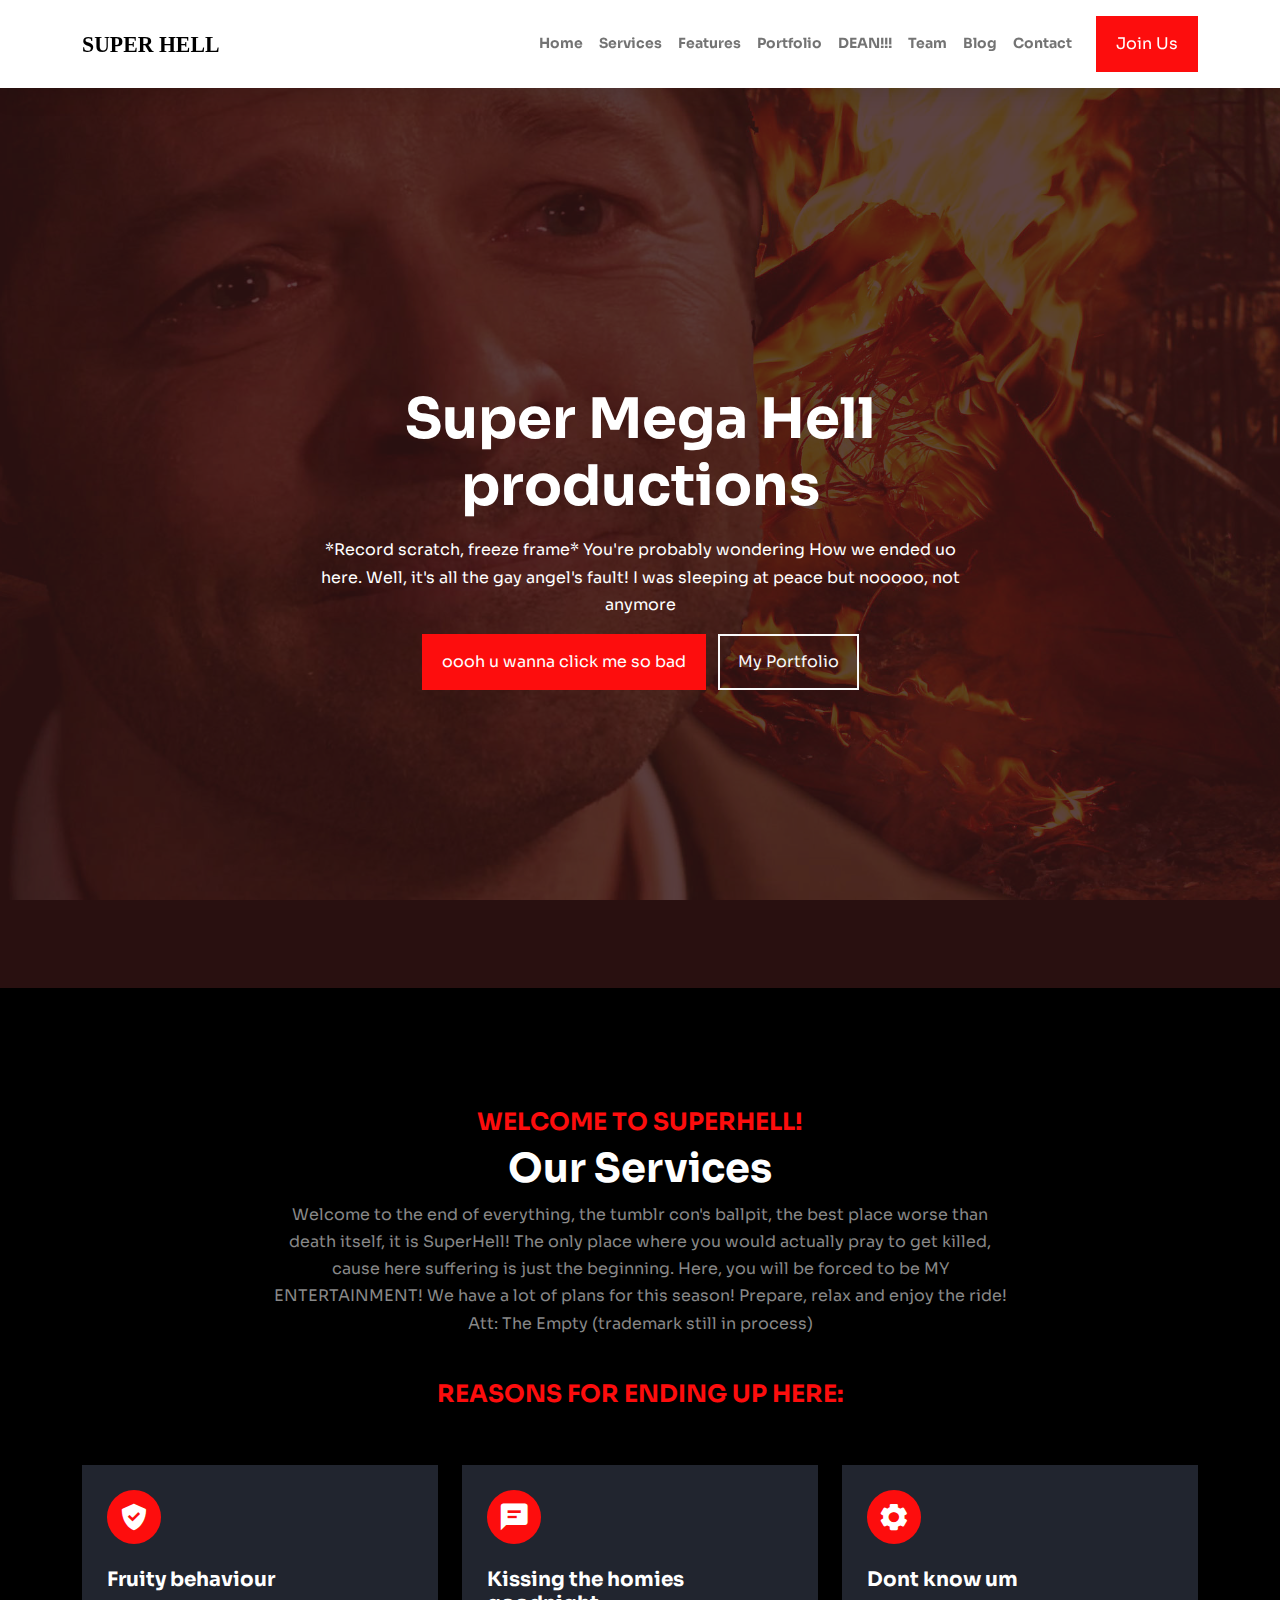
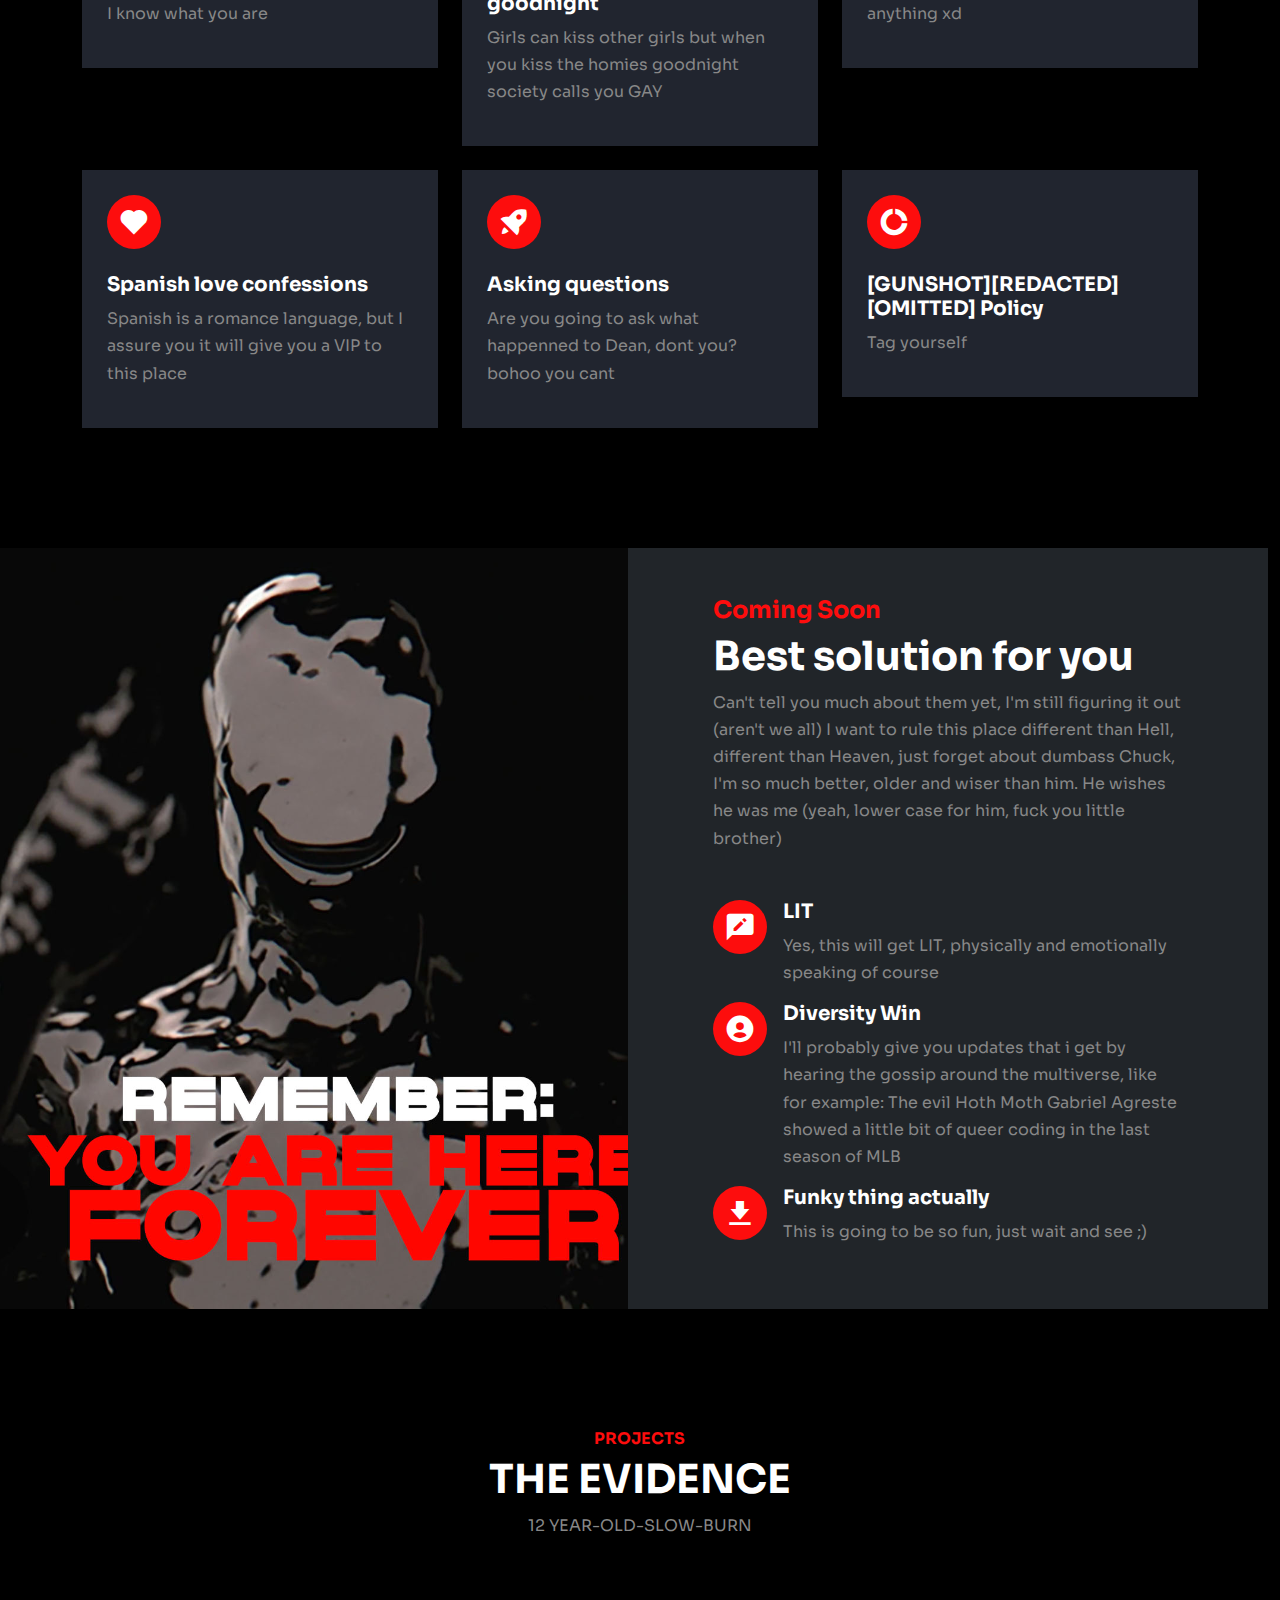
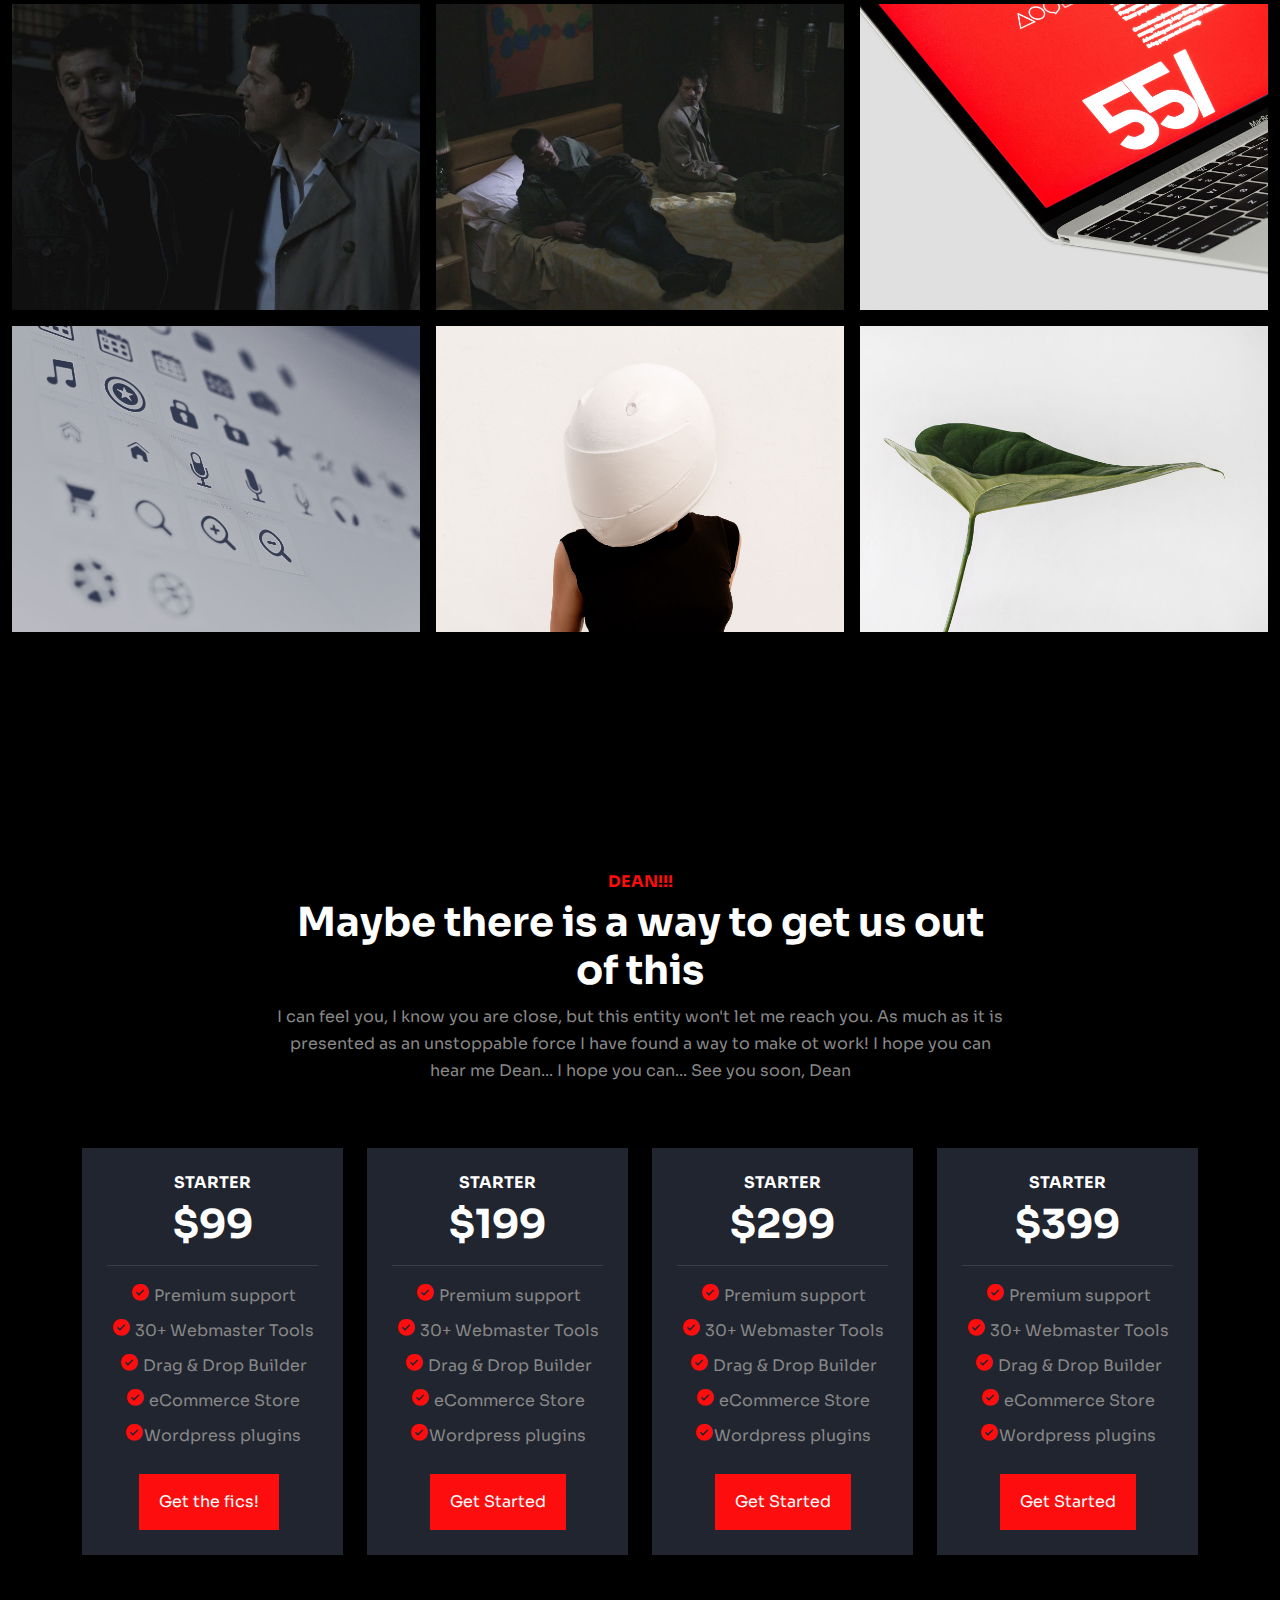
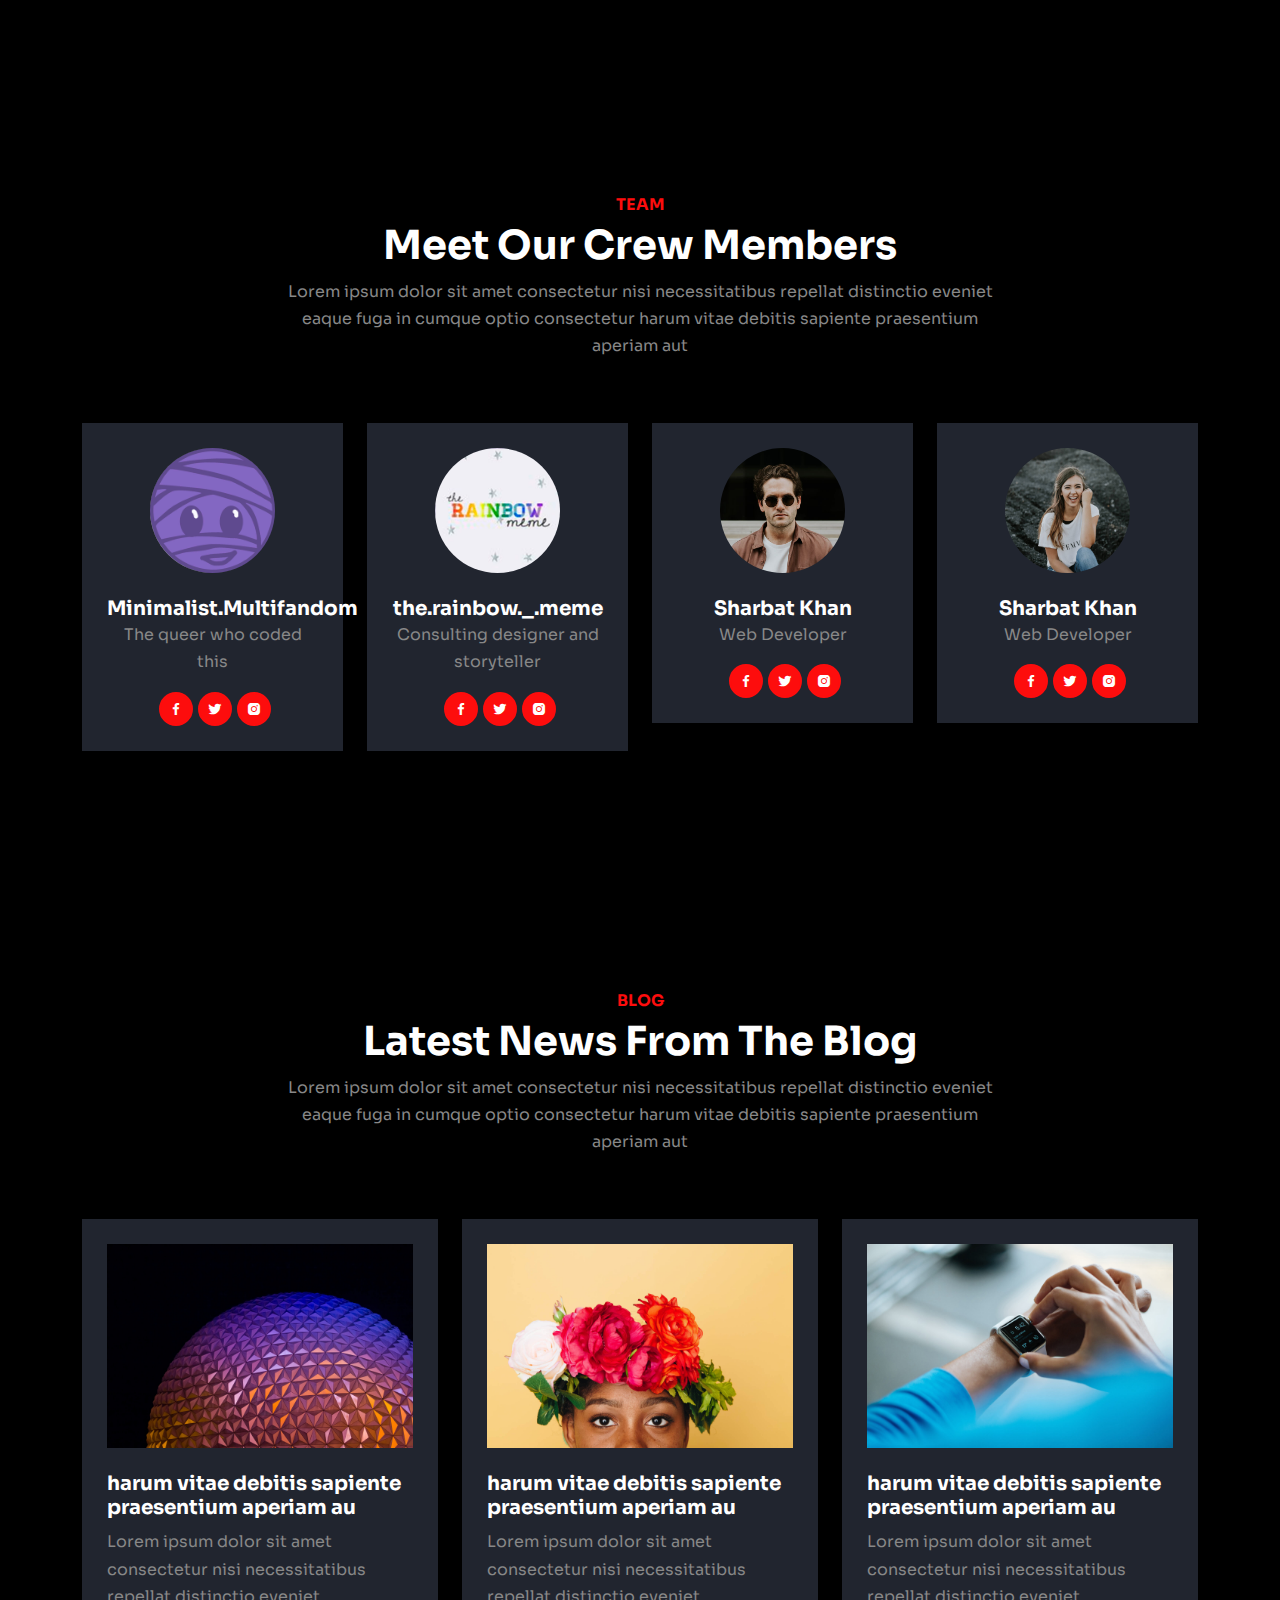
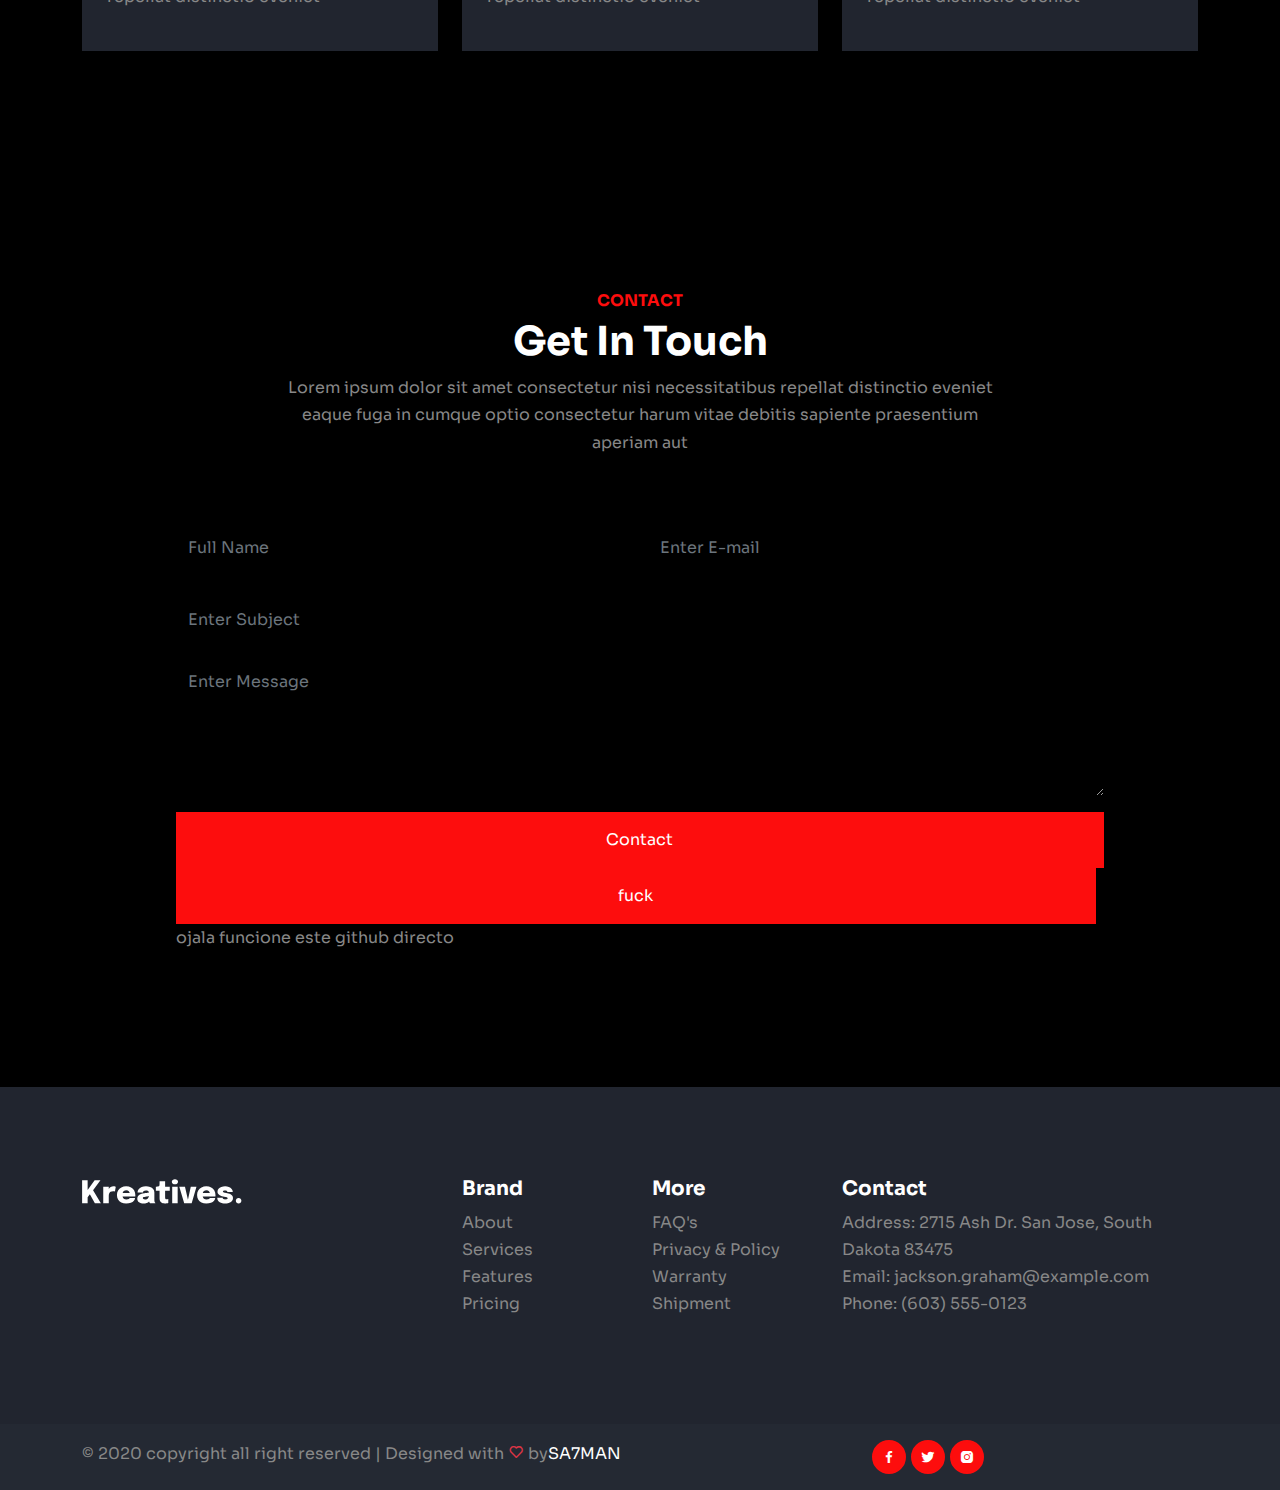
<file: index.html>
<!doctype html>
<html lang="en">

<head><!----jquery-->
    <script src="https://code.jquery.com/jquery-3.6.1.min.js"></script>
    <!-- Required meta tags -->
    <meta charset="utf-8">
    <meta name="viewport" content="width=device-width, initial-scale=1">

    <link rel="stylesheet" href="css/bootstrap.min.css">
    <link rel="stylesheet" href="css/boxicons.min.css">
    <link rel="stylesheet" href="https://cdnjs.cloudflare.com/ajax/libs/animate.css/4.1.1/animate.min.css"/>
    <link rel="stylesheet" href="css/style.css">


    <title>Hello, Dean</title>
     <!-- codigo de esa vaina favicon
    <link rel="icon" type="image/png" sizes="16x16"  href="/favicons/favicon-16x16.png">
    <meta name="msapplication-TileColor" content="#ffffff">
    <meta name="theme-color" content="#ffffff">
 -->
 <link rel="icon" type="image/png"  href="img/favicons/favicon-16x16.png">

</head>

<body data-bs-spy="scroll" data-bs-target=".navbar" data-bs-offset="70">
<!-----LOADER-->
<div class="loader-wrapper">
    <div class="loader">
        <div class="loader-inner">
            <div class="loader-line-wrap">
                <div class="loader-line"></div>
            </div>
            <div class="loader-line-wrap">
                <div class="loader-line"></div>
            </div>
            <div class="loader-line-wrap">
                <div class="loader-line"></div>
            </div>
            <div class="loader-line-wrap">
                <div class="loader-line"></div>
            </div>
            <div class="loader-line-wrap">
                <div class="loader-line"></div>
            </div>
        </div>
    </div>
</div>
<!----aaaaaaaaaaaaaa end navbar-->
    <script>
        $(window).on("load",function(){
            $(".loader-wrapper").fadeOut("slow");
       });
    </script>

    <!-- NAVBAR -->
    <nav class="navbar navbar-expand-lg py-3 sticky-top navbar-light bg-white">
        <div class="container">
            <a class="navbar-brand" href="#">
                <img class="logo" src="img/logo-dark.svg" alt="">
            </a>
            <button class="navbar-toggler" type="button" data-bs-toggle="collapse" data-bs-target="#navbarNav"
                aria-controls="navbarNav" aria-expanded="false" aria-label="Toggle navigation">
                <span class="navbar-toggler-icon"></span>
            </button>
            <div class="collapse navbar-collapse" id="navbarNav">
                <ul class="navbar-nav ms-auto">
                    <li class="nav-item">
                        <a class="nav-link" href="#home">Home</a>
                    </li>
                    <li class="nav-item">
                        <a class="nav-link" href="#services">Services</a>
                    </li>
                    <li class="nav-item">
                        <a class="nav-link" href="#features">Features</a>
                    </li>
                    <li class="nav-item">
                        <a class="nav-link" href="#portfolio">Portfolio</a>
                    </li>
                    <li class="nav-item">
                        <a class="nav-link" href="#pricing">DEAN!!!</a>
                    </li>
                    <li class="nav-item">
                        <a class="nav-link" href="#team">Team</a>
                    </li>
                    <li class="nav-item">
                        <a class="nav-link" href="#blog">Blog</a>
                    </li>
                    <li class="nav-item">
                        <a class="nav-link" href="#contact">Contact</a>
                    </li>
                </ul>
                <button class="btn btn-primary ms-lg-3">Join Us</button>
            </div>
        </div>
    </nav><!-- //NAVBAR -->

    <!-- HERO -->
    <div class="hero vh-100 d-flex align-items-center" id="home">
        <div class="container">
            <div class="row">
                <div class="col-lg-7 mx-auto text-center">
                    <h1 class="display-4 text-white">Super Mega Hell productions</h1>
                    <p class="text-white my-3">*Record scratch, freeze frame* You're probably wondering
                        How we ended uo here. Well, it's all the gay angel's fault! I was sleeping at peace 
                    but nooooo, not anymore</p>
                     <!-- // btn-primary bootstrap min -->  
                    <a href="https://www.youtube.com/watch?v=dQw4w9WgXcQ" class="btn me-2 btn-primary">oooh u wanna click me so bad</a>
                    <a href="#portfolio" class="btn btn-outline-light">My Portfolio</a>
                </div>
            </div>
        </div>
    </div><!-- //HERO -->

    <!-- SERVICES -->
    <section id="services">
        <div class="container">
            <div class="row mb-5">
                <div class="col-md-8 mx-auto text-center">
                    <!-- text primary en css bootstrap cambia de azul a rojo-->
                    <h4 class="text-primary">WELCOME TO SUPERHELL!</h6>
                    <h1>Our Services</h1>
                    <p>Welcome to the end of everything, the tumblr con's ballpit, 
                        the best place worse than death itself, it is SuperHell!  
                        The only place where you would actually pray to get killed, 
                        cause here suffering is just the beginning.  
                        Here, you will be forced to be MY ENTERTAINMENT! We have  
                        a lot of plans for this season! Prepare, relax and enjoy 
                        the ride! Att: The Empty (trademark still in process)</p>
                        <BR>
                        <h4 class="text-primary">REASONS FOR ENDING UP HERE:</h4>
                </div>
            </div>
            <div class="row g-4">
                <div class="col-lg-4 col-sm-6">
                    <div class="service card-effect bounceInUp">
                        <div class="iconbox">
                            <i class='bx bxs-check-shield'></i>
                        </div>
                        <h5 class="mt-4 mb-2">Fruity behaviour</h5>
                        <p>I know what you are </p>
                    </div>
                </div>
                <div class="col-lg-4 col-sm-6">
                    <div class="service card-effect">
                        <div class="iconbox">
                            <i class='bx bxs-comment-detail'></i>
                        </div>
                        <h5 class="mt-4 mb-2">Kissing the homies goodnight</h5>
                        <p>Girls can kiss other girls but when you kiss the
                            homies goodnight society calls you GAY </p>
                    </div>
                </div>
                <div class="col-lg-4 col-sm-6">
                    <div class="service card-effect">
                        <div class="iconbox">
                            <i class='bx bxs-cog'></i>
                        </div>
                        <h5 class="mt-4 mb-2">Dont know um</h5>
                        <p>anything xd </p>
                    </div>
                </div>
                <div class="col-lg-4 col-sm-6">
                    <div class="service card-effect">
                        <div class="iconbox">
                            <i class='bx bxs-heart'></i>
                        </div>
                        <h5 class="mt-4 mb-2">Spanish love confessions</h5>
                        <p>Spanish is a romance language, but I assure you
                            it will give you a VIP to this place </p>
                    </div>
                </div>
                <div class="col-lg-4 col-sm-6">
                    <div class="service card-effect">
                        <div class="iconbox">
                            <i class='bx bxs-rocket'></i>
                        </div>
                        <h5 class="mt-4 mb-2">Asking questions</h5>
                        <p>Are you going to ask what happenned to Dean, dont you?
                            bohoo you cant </p>
                    </div>
                </div>
                <div class="col-lg-4 col-sm-6">
                    <div class="service card-effect">
                        <div class="iconbox">
                            <i class='bx bxs-doughnut-chart'></i>
                        </div>
                        <h5 class="mt-4 mb-2">[GUNSHOT][REDACTED][OMITTED] Policy</h5>
                        <p>Tag yourself </p>
                    </div>
                </div>
            </div>
        </div>
    </section><!-- SERVICES -->

    <!-- FEATURES -->
    <section class="row w-100 py-0 bg-dark" id="features">
         <!-- og es bg=bg-light, pero si le quitas, te deja el color 
        que escogiste en estilos, recuerda el cyan-->
        <div class="col-lg-6 col-img"></div>
        <div class="col-lg-6 py-5">
            <div class="container">
                <div class="row">
                    <div class="col-md-10 offset-md-1">
                        <h4 class="text-primary">Coming Soon</h6>
                        <h1>Best solution for you</h1>
                        <p> Can't tell you much about them yet, I'm still figuring it out
                            (aren't we all) I want to rule this place different than Hell,
                            different than Heaven, just forget about dumbass Chuck, I'm 
                            so much better, older and wiser than him. He wishes he was me
                            (yeah, lower case for him, fuck you little brother)</p>

                        <div class="feature d-flex mt-5">
                            <div class="iconbox me-3">
                                <i class='bx bxs-comment-edit'></i>
                            </div>
                            <div>
                                <h5>LIT</h5>
                                <p>Yes, this will get LIT, physically and emotionally speaking 
                                    of course </p>
                            </div>
                        </div>
                        <div class="feature d-flex">
                            <div class="iconbox me-3">
                                <i class='bx bxs-user-circle'></i>
                            </div>
                            <div>
                                <h5>Diversity Win</h5>
                                <p>I'll probably give you updates that i get by 
                                    hearing the gossip around the multiverse, like for example:
                                    The evil Hoth Moth Gabriel Agreste showed a little 
                                    bit of queer coding in the last season of MLB </p>
                            </div>
                        </div>
                        <div class="feature d-flex">
                            <div class="iconbox me-3">
                                <i class='bx bxs-download'></i>
                            </div>
                            <div>
                                <h5>Funky thing actually</h5>
                                <p> This is going to be so fun, just wait and see ;) </p>
                            </div>
                        </div>

                    </div>
                </div>
            </div>
        </div>
    </section><!-- FEATURES -->

    <!-- PROJECTS -->
    <section id="portfolio">
        <div class="container-fluid">
            <div class="row mb-5">
                <div class="col-md-8 mx-auto text-center">
                    <h6 class="text-primary">PROJECTS</h6>
                    <h1>THE EVIDENCE</h1>
                    <p>12 YEAR-OLD-SLOW-BURN</p>
                </div>
            </div>
            <div class="row g-3">
                <div class="col-lg-4 col-sm-6">
                    <div class="project">
                        <img src="img/pro1.jpg" alt="">
                        <div class="overlay">
                            <div>
                                <h4 class="text-white">Free to be you and me 5x03</h4>
                                <h6 class="text-white">Bert and Ernie are gay</h6>
                            </div>
                        </div>
                    </div>
                </div>
                <div class="col-lg-4 col-sm-6">
                    <div class="project">
                        <img src="img/pro2.jpg" alt="">
                        <div class="overlay">
                            <div>
                                <h4 class="text-white">In the beginning 4x03</h4>
                                <h6 class="text-white">Don't sit to close, it looks too gay</h6>
                            </div>
                        </div>
                    </div>
                </div>
                <div class="col-lg-4 col-sm-6">
                    <div class="project">
                        <img src="img/pro3.jpg" alt="">
                        <div class="overlay">
                            <div>
                                <h4 class="text-white">Project Title</h4>
                                <h6 class="text-white">Website Design</h6>
                            </div>
                        </div>
                    </div>
                </div>
                <div class="col-lg-4 col-sm-6">
                    <div class="project">
                        <img src="img/pro4.jpg" alt="">
                        <div class="overlay">
                            <div>
                                <h4 class="text-white">Project Title</h4>
                                <h6 class="text-white">Website Design</h6>
                            </div>
                        </div>
                    </div>
                </div>
                <div class="col-lg-4 col-sm-6">
                    <div class="project">
                        <img src="img/pro5.jpg" alt="">
                        <div class="overlay">
                            <div>
                                <h4 class="text-white">Project Title</h4>
                                <h6 class="text-white">Website Design</h6>
                            </div>
                        </div>
                    </div>
                </div>
                <div class="col-lg-4 col-sm-6">
                    <div class="project">
                        <img src="img/pro6.jpg" alt="">
                        <div class="overlay">
                            <div>
                                <h4 class="text-white">Project Title</h4>
                                <h6 class="text-white">Website Design</h6>
                            </div>
                        </div>
                    </div>
                </div>
            </div>
        </div>
    </section><!-- PROJECTS -->

    <!-- PRICING -->
    <section id="pricing" class="bg-DARK">
          <!-- og es bg=bg-light, pero si le quitas, te deja el color 
        que escogiste en estilos, recuerda el cyan-->
        <div class="container">
            <div class="row mb-5">
                <div class="col-md-8 mx-auto text-center">
                    <h6 class="text-primary">DEAN!!!</h6>
                    <h1>Maybe there is a way to get us out of this</h1>
                    <p>I can feel you, I know you are close, but this entity won't let
                        me reach you. As much as it is presented as an unstoppable force
                        I have found a way to make ot work! I hope you can hear me Dean...
                        I hope you can...
                        See you soon, Dean</p>
                </div>
            </div>
            <div class="row g-4">
                <div class="col-lg-3 col-sm-6">
                    <div class="pricing card-effect text-center">
                        <h6>STARTER</h6>
                        <h1>$99</h1>
                        <hr>
                        <ul class="list-unstyled mb-4">
                            <li><i class='bx bxs-check-circle'></i>
                                Premium support</li>
                            <li><i class='bx bxs-check-circle'></i>
                                30+ Webmaster Tools</li>
                            <li><i class='bx bxs-check-circle'></i>
                                Drag & Drop Builder</li>
                            <li><i class='bx bxs-check-circle'></i>
                                eCommerce Store</li>
                            <li><i class='bx bxs-check-circle'></i>Wordpress plugins</li>
                        </ul>
                        <a href='javascript:openUrl()' class="btn me-2 btn-primary">Get the fics!</a>
                        <!--SCRIPT PARA ENVIAR A DIFERENTES FICS----->
                        <script>
                            var sites=['http://www.google.com/',
                            'http://www.msn.com/',
                            'http://www.yahoo.com/'
                            ];
                            
                            function openUrl(){
                                
                                var i = Math.round(Math.random()*(sites.length-1));
                                window.location.href=sites[i];
                                return false;
                            }
                            </script>
                    </div>
                </div>
                <div class="col-lg-3 col-sm-6">
                    <div class="pricing card-effect text-center">
                        <h6>STARTER</h6>
                        <h1>$199</h1>
                        <hr>
                        <ul class="list-unstyled mb-4">
                            <li><i class='bx bxs-check-circle'></i>
                                Premium support</li>
                            <li><i class='bx bxs-check-circle'></i>
                                30+ Webmaster Tools</li>
                            <li><i class='bx bxs-check-circle'></i>
                                Drag & Drop Builder</li>
                            <li><i class='bx bxs-check-circle'></i>
                                eCommerce Store</li>
                            <li><i class='bx bxs-check-circle'></i>Wordpress plugins</li>
                        </ul>
                        <button class="btn btn-primary">Get Started</button>
                    </div>
                </div>
                <div class="col-lg-3 col-sm-6">
                    <div class="pricing card-effect text-center">
                        <h6>STARTER</h6>
                        <h1>$299</h1>
                        <hr>
                        <ul class="list-unstyled mb-4">
                            <li><i class='bx bxs-check-circle'></i>
                                Premium support</li>
                            <li><i class='bx bxs-check-circle'></i>
                                30+ Webmaster Tools</li>
                            <li><i class='bx bxs-check-circle'></i>
                                Drag & Drop Builder</li>
                            <li><i class='bx bxs-check-circle'></i>
                                eCommerce Store</li>
                            <li><i class='bx bxs-check-circle'></i>Wordpress plugins</li>
                        </ul>
                        <button class="btn btn-primary">Get Started</button>
                    </div>
                </div>
                <div class="col-lg-3 col-sm-6">
                    <div class="pricing card-effect text-center">
                        <h6>STARTER</h6>
                        <h1>$399</h1>
                        <hr>
                        <ul class="list-unstyled mb-4">
                            <li><i class='bx bxs-check-circle'></i>
                                Premium support</li>
                            <li><i class='bx bxs-check-circle'></i>
                                30+ Webmaster Tools</li>
                            <li><i class='bx bxs-check-circle'></i>
                                Drag & Drop Builder</li>
                            <li><i class='bx bxs-check-circle'></i>
                                eCommerce Store</li>
                            <li><i class='bx bxs-check-circle'></i>Wordpress plugins</li>
                        </ul>
                        <button class="btn btn-primary">Get Started</button>
                    </div>
                </div>
            </div>
        </div>
    </section><!-- PRICING -->

    <!-- TEAM -->
    <section id="team">
        <div class="container">
            <div class="row mb-5">
                <div class="col-md-8 mx-auto text-center">
                    <h6 class="text-primary">TEAM</h6>
                    <h1>Meet Our Crew Members</h1>
                    <p>Lorem ipsum dolor sit amet consectetur nisi necessitatibus repellat distinctio eveniet eaque fuga
                        in cumque optio consectetur harum vitae debitis sapiente praesentium aperiam aut</p>
                </div>
            </div>
            <div class="row text-center g-4">
                <div class="col-lg-3 col-sm-6">
                    <div class="team-member card-effect">
                        <img src="img/team1.jpg" alt="">
                        <h5 class="mb-0 mt-4">Minimalist.Multifandom</h5>
                        <p>The queer who coded this</p>
                        <div class="social-icons">
                            <a href="#"><i class='bx bxl-facebook'></i></a>
                            <a href="#"><i class='bx bxl-twitter'></i></a>
                            <a href="#"><i class='bx bxl-instagram-alt'></i></a>
                        </div>
                    </div>
                </div>
                <div class="col-lg-3 col-sm-6">
                    <div class="team-member card-effect">
                        <img src="img/team2.jpg" alt="">
                        <h5 class="mb-0 mt-4">the.rainbow._.meme</h5>
                        <p>Consulting designer and storyteller</p>
                        <div class="social-icons">
                            <a href="#"><i class='bx bxl-facebook'></i></a>
                            <a href="#"><i class='bx bxl-twitter'></i></a>
                            <a href="#"><i class='bx bxl-instagram-alt'></i></a>
                        </div>
                    </div>
                </div>
                <div class="col-lg-3 col-sm-6">
                    <div class="team-member card-effect">
                        <img src="img/team3.jpg" alt="">
                        <h5 class="mb-0 mt-4">Sharbat Khan</h5>
                        <p>Web Developer</p>
                        <div class="social-icons">
                            <a href="#"><i class='bx bxl-facebook'></i></a>
                            <a href="#"><i class='bx bxl-twitter'></i></a>
                            <a href="#"><i class='bx bxl-instagram-alt'></i></a>
                        </div>
                    </div>
                </div>
                <div class="col-lg-3 col-sm-6">
                    <div class="team-member card-effect">
                        <img src="img/team4.jpg" alt="">
                        <h5 class="mb-0 mt-4">Sharbat Khan</h5>
                        <p>Web Developer</p>
                        <div class="social-icons">
                            <a href="#"><i class='bx bxl-facebook'></i></a>
                            <a href="#"><i class='bx bxl-twitter'></i></a>
                            <a href="#"><i class='bx bxl-instagram-alt'></i></a>
                        </div>
                    </div>
                </div>
            </div>
        </div>
    </section><!-- TEAM -->

    <!-- BLOG -->
    <section id="blog" class="bg-DARK">
         <!-- og es bg=bg-light, pero si le quitas, te deja el color 
        que escogiste en estilos, recuerda el cyan-->
        <div class="container">
            <div class="row mb-5">
                <div class="col-md-8 mx-auto text-center">
                    <h6 class="text-primary">BLOG</h6>
                    <h1>Latest News From The Blog</h1>
                    <p>Lorem ipsum dolor sit amet consectetur nisi necessitatibus repellat distinctio eveniet eaque fuga
                        in cumque optio consectetur harum vitae debitis sapiente praesentium aperiam aut</p>
                </div>
            </div>
            <div class="row g-4">
                <div class="col-md-4">
                    <div class="blog-post card-effect">
                        <img src="img/blog1.jpg" alt="">
                        <h5 class="mt-4"><a href="#">harum vitae debitis sapiente praesentium aperiam au</a></h5>
                        <p>Lorem ipsum dolor sit amet consectetur nisi necessitatibus repellat distinctio eveniet </p>
                    </div>
                </div>
                <div class="col-md-4">
                    <div class="blog-post card-effect">
                        <img src="img/blog2.jpg" alt="">
                        <h5 class="mt-4"><a href="#">harum vitae debitis sapiente praesentium aperiam au</a></h5>
                        <p>Lorem ipsum dolor sit amet consectetur nisi necessitatibus repellat distinctio eveniet </p>
                    </div>
                </div>
                <div class="col-md-4">
                    <div class="blog-post card-effect">
                        <img src="img/blog3.jpg" alt="">
                        <h5 class="mt-4"><a href="#">harum vitae debitis sapiente praesentium aperiam au</a></h5>
                        <p>Lorem ipsum dolor sit amet consectetur nisi necessitatibus repellat distinctio eveniet </p>
                    </div>
                </div>
            </div>

        </div>
    </section><!-- BLOG -->

    <!-- CONTACT -->
    <section id="contact">
        <div class="container">
            <div class="row mb-5">
                <div class="col-md-8 mx-auto text-center">
                    <h6 class="text-primary">CONTACT</h6>
                    <h1>Get In Touch</h1>
                    <p>Lorem ipsum dolor sit amet consectetur nisi necessitatibus repellat distinctio eveniet eaque fuga
                        in cumque optio consectetur harum vitae debitis sapiente praesentium aperiam aut</p>
                </div>
            </div>

            <form action="https://formspree.io/f/xrgdkkvl"  method="POST" class="row g-3 justify-content-center">
                <div class="col-md-5">
                    <input type="text" name="nombre" class="form-control" placeholder="Full Name">
                </div>
                <div class="col-md-5">
                    <input type="text" name="mail" class="form-control" placeholder="Enter E-mail">
                </div>
                <div class="col-md-10">
                    <input type="text" class="form-control" placeholder="Enter Subject">
                </div>
                <div class="col-md-10">
                    <textarea name="msg" id="" cols="30" rows="5" class="form-control"
                        placeholder="Enter Message"></textarea>
                </div>
                <div class="col-md-10 d-grid">
                    <button type="submit" class="btn btn-primary">Contact</button>
                    <a href="" class="btn me-2 btn-primary">fuck</a>
                    <p>ojala funcione este github directo</p>
                </div>
            </form>

        </div>
    </section><!-- CONTACT -->

    <footer>
        <div class="footer-top">
            <div class="container">
                <div class="row gy-4">
                    <div class="col-lg-4">
                        <img class="logo" src="img/logo-white.svg" alt="">
                    </div>
                    <div class="col-lg-2">
                        <h5 class="text-white">Brand</h5>
                        <ul class="list-unstyled">
                            <li><a href="#">About</a></li>
                            <li><a href="#">Services</a></li>
                            <li><a href="#">Features</a></li>
                            <li><a href="#">Pricing</a></li>
                        </ul>
                    </div>
                    <div class="col-lg-2">
                        <h5 class="text-white">More</h5>
                        <ul class="list-unstyled">
                            <li><a href="#">FAQ's</a></li>
                            <li><a href="#">Privacy & Policy</a></li>
                            <li><a href="#">Warranty</a></li>
                            <li><a href="#">Shipment</a></li>
                        </ul>
                    </div>
                    <div class="col-lg-4">
                        <h5 class="text-white">Contact</h5>
                        <ul class="list-unstyled">
                            <li>Address: 2715 Ash Dr. San Jose, South Dakota 83475</li>
                            <li>Email: jackson.graham@example.com</li>
                            <li>Phone: (603) 555-0123</li>
                        </ul>
                    </div>
                </div>
            </div>
        </div>
        <div class="footer-bottom py-3">
            <div class="container">
                <div class="row">
                    <div class="col-md-6">
                        <p class="mb-0">© 2020 copyright all right reserved | Designed with <i
                            class="bx bx-heart text-danger"></i> by<a
                                href="https://www.youtube.com/channel/UCYMEEnLzGGGIpQQ3Nu_sBsQ"
                                class="text-white">SA7MAN</a></p>
                    </div>
                    <div class="col-md-6">
                        <div class="social-icons">
                            <a href="#"><i class='bx bxl-facebook'></i></a>
                            <a href="#"><i class='bx bxl-twitter'></i></a>
                            <a href="#"><i class='bx bxl-instagram-alt'></i></a>
                        </div>
                    </div>
                </div>
            </div>
        </div>
    </footer>



    <script src="js/bootstrap.bundle.min.js"></script>
</body>
</html>
</file>
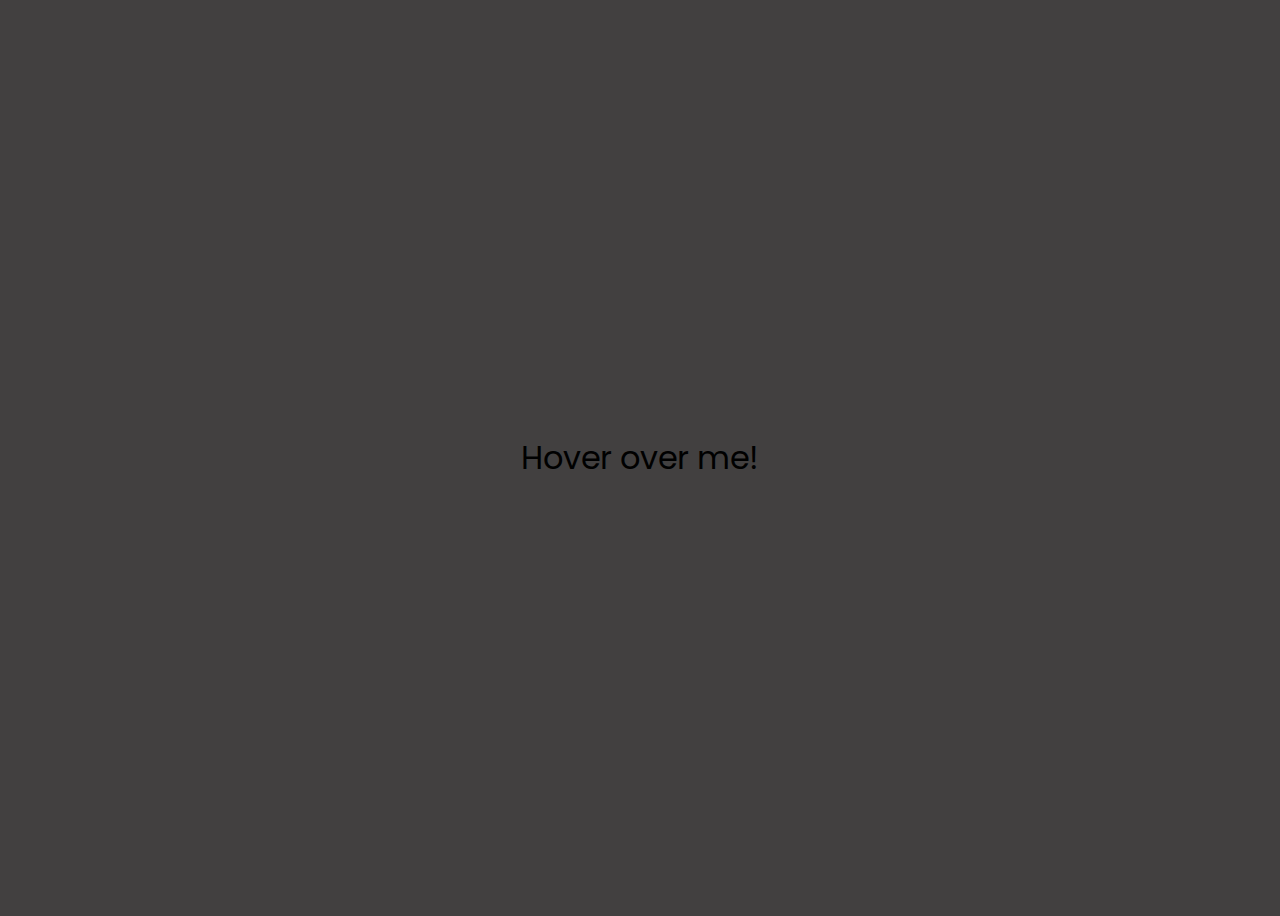
<file: galaxy.html>
<!DOCTYPE html>
<html lang="en">
<head>
    <meta charset="UTF-8">
    <meta http-equiv="X-UA-Compatible" content="IE=edge">
    <meta name="viewport" content="width=device-width, initial-scale=1.0">
    <title>Document</title>
    <link rel="stylesheet" href="rainbow.css">
</head>
<body style="background-color:rgb(66, 64, 64);">
    <a href="#">Hover over me!</a>
</body>
</html>
</file>
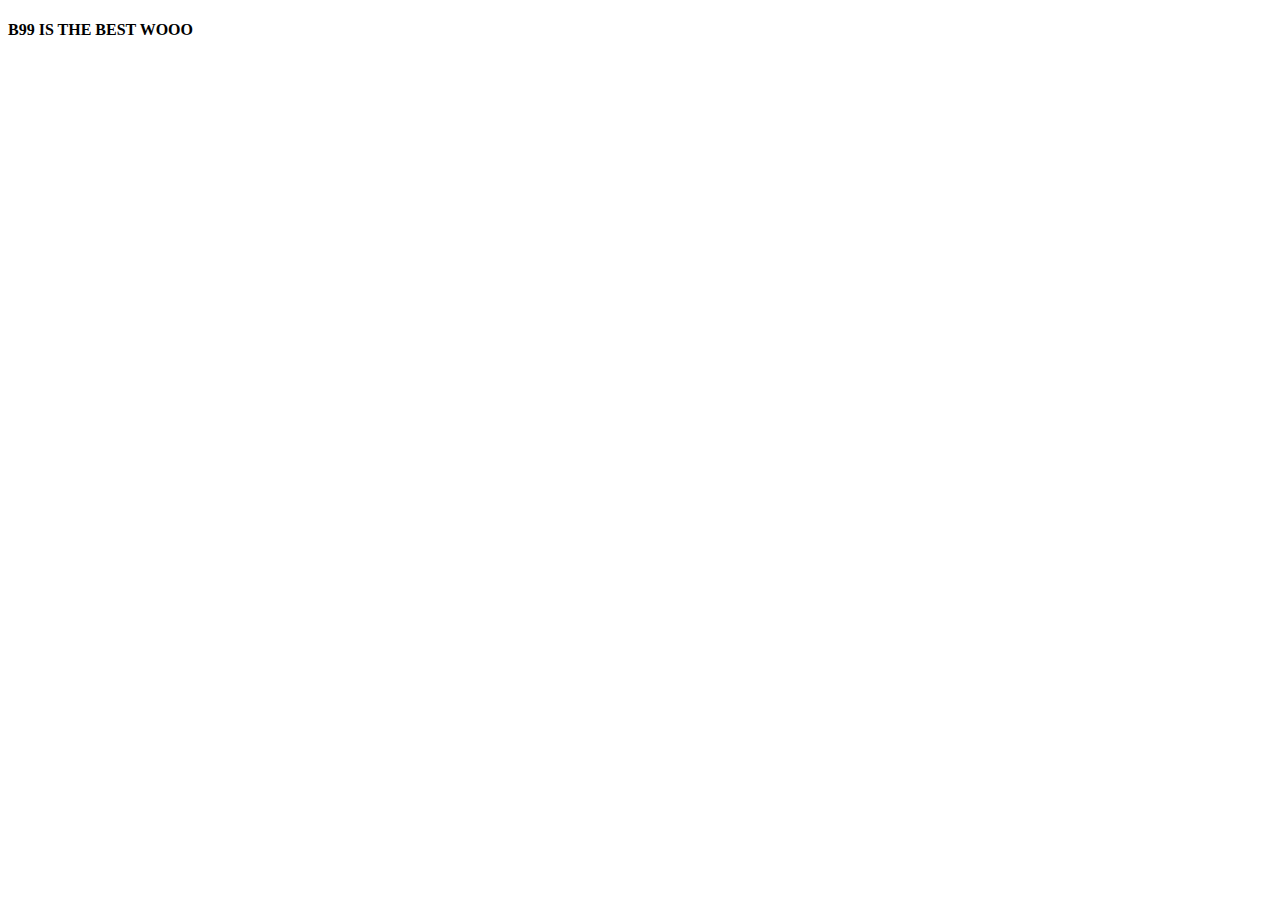
<file: generator.html>
<!DOCTYPE html>
<html>
<head>
  <meta charset="utf-8">
  <meta name="viewport" content="width=device-width">
  <title>JS Bin</title>
</head>
<body>
  <!-- preloader -->
  <div class="art-preloader">
    <!-- preloader content -->
    <div class="art-preloader-content">
      <!-- title -->
      <h4>B99 IS THE BEST WOOO</h4>
      <!-- progressbar -->
      <div id="preloader" class="art-preloader-load"></div>
    </div>
    <!-- preloader content end -->
  </div>
  <!-- preloader end -->

</div>
  <iframe src="https://null.perchance.org/c6lcltr0v3" style="width:100%; height:600px; border:none;"></iframe>
</body>
</html>
</file>
<file: css/style.css>
@import url('https://fonts.googleapis.com/css2?family=Sora:wght@400;700&display=swap');

:root {
    --primary: #fd0d0d;
    --dark: #21252f;
    --body: #888;
    --white: #ffffff;
    --box-shadow: 0 8px 22px rgba(0,0,0,0.1);
}

body {
    font-family: "Sora", sans-serif;
    line-height: 1.7;
    color: var(--body);
    /*CAMBIE EL COLOR DE FONDO WIIIIII, og no tenia esto */
   background-color: rgb(0, 0, 0);
  
}

h1,h2,h3,h4,h5,h6,
.display-4 {
    /*color og es dark*/
    color: var(--white);
    font-weight: 700;
}

a {
    /*letritas de los titulos de los cuadros */
    color: var(--white);
    text-decoration: none;
}

img {
    width: 100%;
}

.navbar {
    box-shadow: var(--box-shadow);
    
    
    
}

.logo {
    width: 160px;
}

.navbar .nav-link {
    /*COLOR DEFAULT DE OPCIONES DE NAVBAR ES BLANCO*/
    font-size: 14px;
    font-weight: 700;
    
}

.navbar .nav-link.active {
    /*COLOR DE SELECCION DE OPCION ES LETRAS ROJAS PERO MEDIO FALLA*/
    color: var(--primary) !important;
}

.btn {
    /*DESDE AQUI PUEDES CAMBIAR EL COLOR DE TODOS LOS BOTONES*/
    padding: 14px 18px;
    border-width: 2px;
    border-radius: 0;
   
}

.hero {
    background-image: url(../img/cover.jpg);
    background-position: center;
    background-size: cover;
    background-attachment: fixed;
    position: relative;
    z-index: 2;
    
}

.hero::after {
    /*cambiar el color de transparencia
    img og*/
    content: "";
    width: 100%;
    height: 100%;
    position: absolute;
    top: 0;
    left: 0;
    /*
    background-color: rgba(21, 20, 51, 0.8);
    */
    z-index: -1;
    background-color: rgba(51, 20, 20, 0.8);
}

section {
    padding-top: 120px;
    padding-bottom: 120px;
    /*SIN EL BACKGROUND COLOR ANTES*/
    background-color: black;
}

.card-effect {
    box-shadow: var(--box-shadow);
    /*background color de los cards og blanco */
    background-color: var(--dark);
    padding: 25px;
    transition: all 0.35s ease;
}

.card-effect:hover {
    box-shadow: none;
    transform: translateY(5px);
}

.iconbox {
    /*ESTOS SON LOS ICON BOX REDONDOS, 
    SE LE PUEDE CAMBIAR EL COLOR*/
    width: 54px;
    height: 54px;
    display: flex;
    align-items: center;
    justify-content: center;
    background-color: var(--primary);
    color: var(--white);
    font-size: 32px;
    border-radius: 100px;
    flex: none;
    
}


.service {
    position: relative;
    z-index: 2;
    overflow: hidden;
  /*COLOR ORIGNINAL CUADROS DE SERVICIOS ES DARK*/
  
}

.service::after {
    content: '';
    width: 100%;
    height: 100%;
    position: absolute;
    top: -100%;
    left: 0;
    background-color: var(--primary);
    z-index: -1;
    opacity: 0;
    transition: all 0.4s ease;
    /*COLOR ORIGNINAL CUADROS DE SERVICIOS 
    CUANDO SE LE PASA POR ENCIMA ES ROJO*/
}


.service:hover .iconbox {
    background-color: var(--white);
    color: var(--primary);
    /*COLOR ORIGNINAL DE ICONOS REDONDOS DE CUADROS DE SERVICIOS 
    CUANDO SE LE PASA POR ENCIMA ES BLANCO*/
  
    
}

.service:hover h5,
.service:hover p {
    color: var(--white);;
/*COLOR DE LAS LETRAS DE LOS CUADROS DE SERVICIO*/
}

.service:hover::after {
    opacity: 1;
    top: 0;
    /*COLOR ORIGNINAL DE ICONOS REDONDOS DE CUADROS DE SERVICIOS 
    CUANDO SE LE PASA POR ENCIMA ES BLANCO*/
   
}

.col-img {
    background-image: url(../img/cover2.jpg);
    background-position: center;
    background-size: cover;
    min-height: 500px;
}

.project {
    position: relative;
    overflow: hidden;
   
}

.project .overlay {
    /*CUANDO PASAS POR ENCIMA DE RECENT WORK*/
    position: absolute;
    top: 0;
    left: 0;
    width: 100%;
    height: 100%;
    background-color: rgba(21, 20, 51, 0.8);
    padding: 30px;
    display: flex;
    align-items: flex-end;
    transition: all 0.4s ease;
    opacity: 0;
    /*COLOR OG ES DARK Y SE VE CON 
    TRANSPARENCIA, PERO SI SE PONE UN COLOR 
    ESTE SE VE SOLIDO*/
    
}

.project img {
    transition: all 0.4s ease;   
}

.project:hover .overlay{
    opacity: 1;
   
}

.project:hover img {
    transform: scale(1.1);
}


.pricing i {
    font-size: 20px;
    color: var(--primary);
    /*ICONOS CHIQUITOS DE PRECIOS*/
   
}

.pricing ul li {
    margin-top: 8px;
    /*LETRAS DESCRIPCION TEXTO PRECIOS*/
   
}

.team-member img {
    width: 125px;
    height: 125px;
    border-radius: 100px;
    
}


.social-icons {
    display: flex;
    justify-content: center;
    
}
.social-icons a {
    /*ICONOS DE REDES SOCIALES DE LOS INVOLUCRADOS*/
    width: 34px;
    height: 34px;
    background-color: var(--primary);
    border-radius: 2px solid var(--primary);
    color: var(--white);
    display: flex;
    justify-content: center;
    align-items: center;
    border-radius: 100px;
    margin-left: 5px;
    transition: all 0.4s ease;
    border: 2px solid var(--primary);
    
}

.social-icons a:hover {
    color: var(--primary);
    background-color: transparent;
    border-color: var(--primarys);
    /*CUANDO LE PASAS ENCIMA*/
}


form input.form-control {
    height: 56px;
    /*CAJITAS DE FORM*/
    
}

form .form-control {
    border: transparent;
    border-radius: 0;
    background-color: rgba(0,0,0,0.02);
}


.footer-top {
    padding-top: 90px;
    padding-bottom: 90px;
    background-color: var(--dark);
    /*PARTE FINAL QUE TIENE INFORMACION ES DARK*/
}

.footer-top a {
    color: var(--body);
    
}

.footer-top a:hover {
    color: var(--white);
}

.footer-bottom {
    background-color: #242933;
}
/*LOADER NEW*/
.loader-wrapper{
    width: 100%;
    height: 100%;
    position:absolute;
    

}
.loader {
    background: #000;
    background: radial-gradient(#222, #000);
    bottom: 0;
    left: 0;
    overflow: hidden;
    position: fixed;
    right: 0;
    top: 0;
    z-index: 99999;
}

.loader-inner {
    bottom: 0;
    height: 60px;
    left: 0;
    margin: auto;
    position: absolute;
    right: 0;
    top: 0;
    width: 100px;
}

.loader-line-wrap {
    animation: 
		spin 2000ms cubic-bezier(.175, .885, .32, 1.275) infinite
	;
    box-sizing: border-box;
    height: 50px;
    left: 0;
    overflow: hidden;
    position: absolute;
    top: 0;
    transform-origin: 50% 100%;
    width: 100px;
}
.loader-line {
    border: 4px solid transparent;
    border-radius: 100%;
    box-sizing: border-box;
    height: 100px;
    left: 0;
    margin: 0 auto;
    position: absolute;
    right: 0;
    top: 0;
    width: 100px;
}
.loader-line-wrap:nth-child(1) { animation-delay: -50ms; }
.loader-line-wrap:nth-child(2) { animation-delay: -100ms; }
.loader-line-wrap:nth-child(3) { animation-delay: -150ms; }
.loader-line-wrap:nth-child(4) { animation-delay: -200ms; }
.loader-line-wrap:nth-child(5) { animation-delay: -250ms; }

.loader-line-wrap:nth-child(1) .loader-line {
    border-color: hsl(0, 80%, 60%);
    height: 90px;
    width: 90px;
    top: 7px;
}
.loader-line-wrap:nth-child(2) .loader-line {
    border-color: hsl(60, 80%, 60%);
    height: 76px;
    width: 76px;
    top: 14px;
}
.loader-line-wrap:nth-child(3) .loader-line {
    border-color: hsl(120, 80%, 60%);
    height: 62px;
    width: 62px;
    top: 21px;
}
.loader-line-wrap:nth-child(4) .loader-line {
    border-color: hsl(180, 80%, 60%);
    height: 48px;
    width: 48px;
    top: 28px;
}
.loader-line-wrap:nth-child(5) .loader-line {
    border-color: hsl(240, 80%, 60%);
    height: 34px;
    width: 34px;
    top: 35px;
}

@keyframes spin {
    0%, 15% {
		transform: rotate(0);
	}
	100% {
		transform: rotate(360deg);
	}
}
</file>
<file: rainbow.css>
@import url('https://fonts.googleapis.com/css2?family=Poppins:ital,wght@0,100;0,200;0,300;0,400;0,500;0,600;0,700;0,800;0,900;1,100;1,200;1,300;1,400;1,500;1,600;1,700;1,800;1,900&display=swap');

a {
  text-decoration: none;
  font-family: 'Poppins', sans-serif;
  color: black;
}

a {
  background: linear-gradient(to right, #E8133E, #FF9900, #FFCC00, #00C13C, #0066FF, #4A14E3);
  background-size: 0 3px, 0 3px;
  background-position: 0 100%, 100% 100%;
  background-repeat: no-repeat;
  transition: background-size 400ms;
}

a:hover {
  background-size: 100% 3px, 100% 3px;
}

body {
  text-align: center;
  display: flex;
  justify-content: center;
  align-items: center;
  height: 100vh;
  font-size: 2rem;
}
</file>
